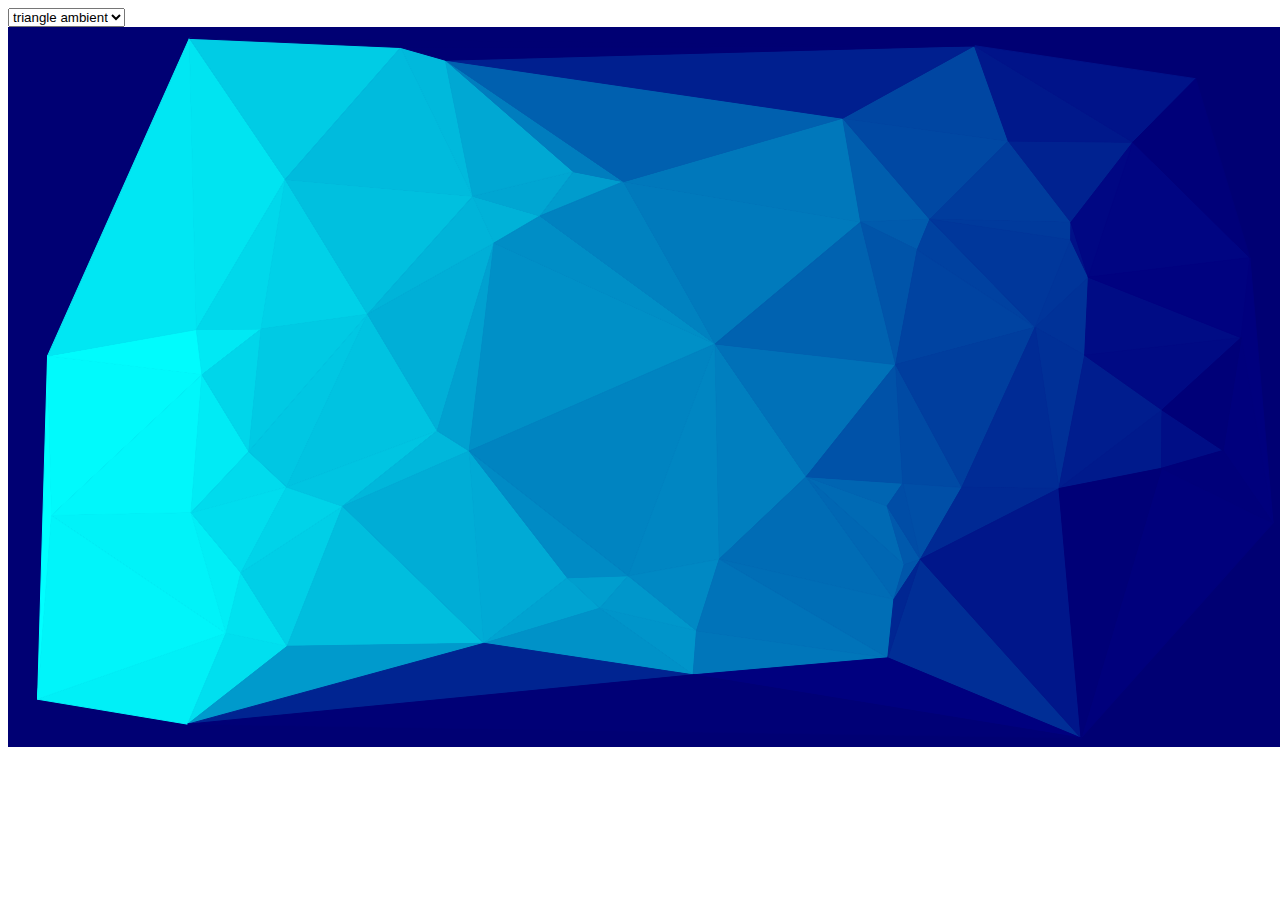
<file: triangleAnimation/index.html>
<html>
  <head>
    <style type="text/css">
      video{
        display: none;
      }
      #triangleTest{
        width: 1280px;
        height: 720px;
      }
    </style>
  </head>
  <body>
    <div id='container'>
    <video muted autoplay></video>
    <select id="animationType">
      <option value="del">triangle ambient</option>
      <option value="delL">triangle light</option>
      <option value="vor">triangle mouse</option>
    </select>
    <canvas id="triangleTest" width="1280px" height="720px"></canvas>
  </body>
  <script src="http://ajax.googleapis.com/ajax/libs/jquery/1.11.1/jquery.min.js"></script>
  <!--<script type="text/javascript" src="http://paperjs.org/assets/js/rhill-voronoi-core.js"></script>-->
  <script type="text/javascript" src="delaunay.js"></script>
  <script type="text/javascript" src="triangle_animation.js"></script>
  <script type="text/javascript" src="triangle_light.js"></script>
  <script type="text/javascript" src="triangle_mouse.js"></script>
  <script type="text/javascript" src="main.js"></script>
</html>
</file>
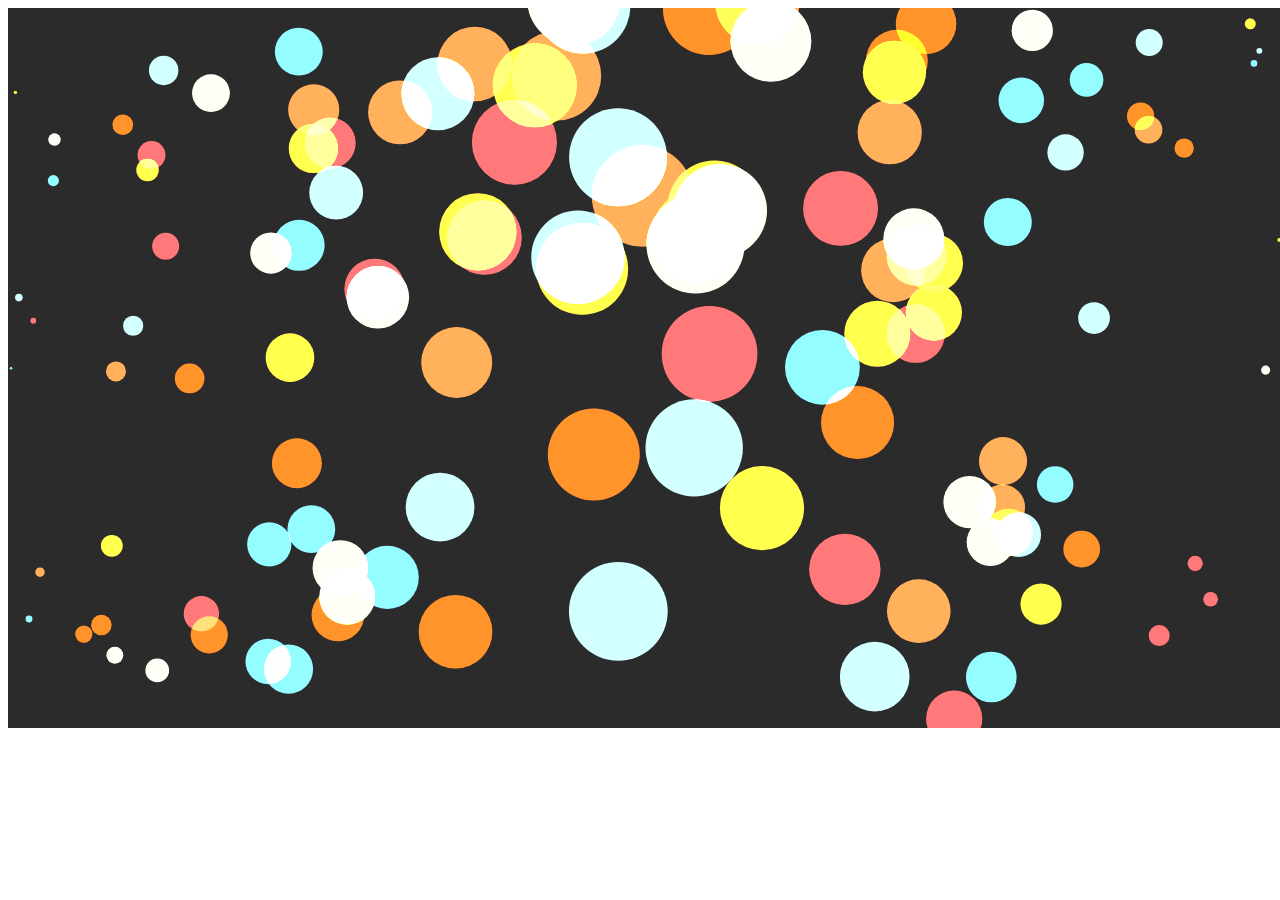
<file: particle/particle_repel/index.html>
<head>
</head>
<body>
	<canvas id="myCanvas" width="1280px" height="720px"></canvas>
</body>
<script type="text/javascript" src="noise.js"></script>
<script type="text/javascript" src="pvector.js"></script>
<script type="text/javascript" src="sketch.js"></script>
</file>
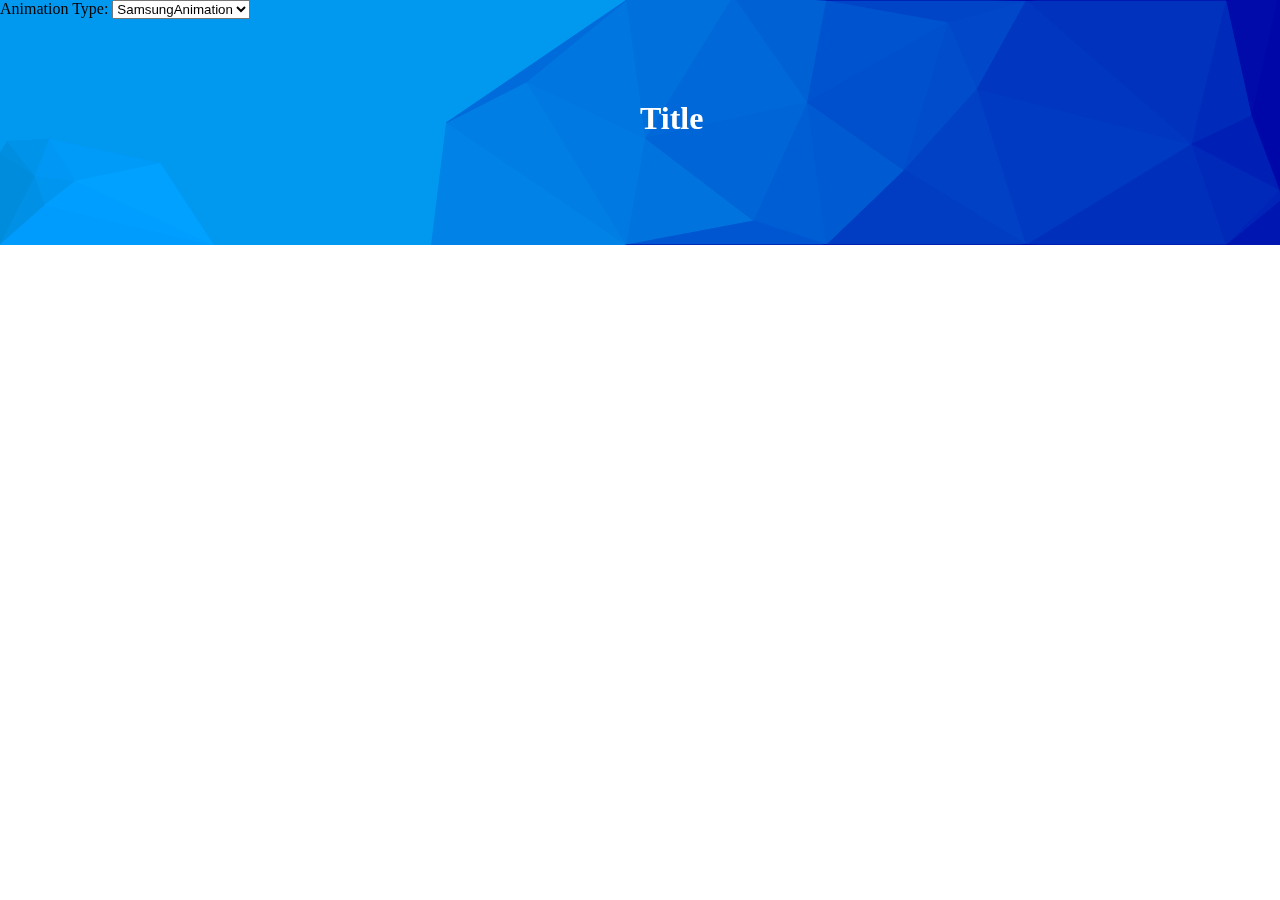
<file: triangle/triangleAnimation/index.html>
<html>
  <head>
    <style type="text/css">
      html, body{
        top: 0;
        left: 0;
        margin: 0;
        padding: 0;
      }
      video{
        display: none;
      }
      #triangleTest{
        width: 1280px;
        height: 245px;
      }
      #option{
        position: absolute;
      }
      h1{
        position: absolute;
        color: white;
        text-align: center;
        /*left: 50%;
        width: 200px;
        margin-left: -100px;*/
        margin-top: 100px;
        margin-left: 640px;
      }
      /*
      #container{
        width: 1280px;
        margin: 0 auto;
        color: white;
      }
      */
    </style>
  </head>
  <body>
    <div id='container'>
      <div id="option">
        <span>Animation Type:</span>
        <select id="animationType">
          <option value="SamsungAnimation">SamsungAnimation</opttion>
          <option value="DelaunayAnimation">triangle ambient</option>
          <option value="DelaunayLight">triangle light</option>
          <option value="DelaunayAvoid">triangle avoid</option>
        </select>
      </div>
      <h1>Title</h1>
      <canvas id="triangleTest" width="1280px" height="245px"></canvas>
    </div>
  </body>
  <script src="http://ajax.googleapis.com/ajax/libs/jquery/1.11.1/jquery.min.js"></script>
  <!--<script type="text/javascript" src="http://paperjs.org/assets/js/rhill-voronoi-core.js"></script>-->
  <script type="text/javascript" src="delaunay.js"></script>
  <script type="text/javascript" src="triangle_animation.js"></script>
  <script type="text/javascript" src="triangle_light.js"></script>
  <script type="text/javascript" src="triangle_avoid.js"></script>
  <script type="text/javascript" src="triangle_radar.js"></script>
  <script type="text/javascript" src="triangle_samsung.js"></script>
  <script type="text/javascript" src="pvector.js"></script>
  <script type="text/javascript" src="main.js"></script>
</html>
</file>
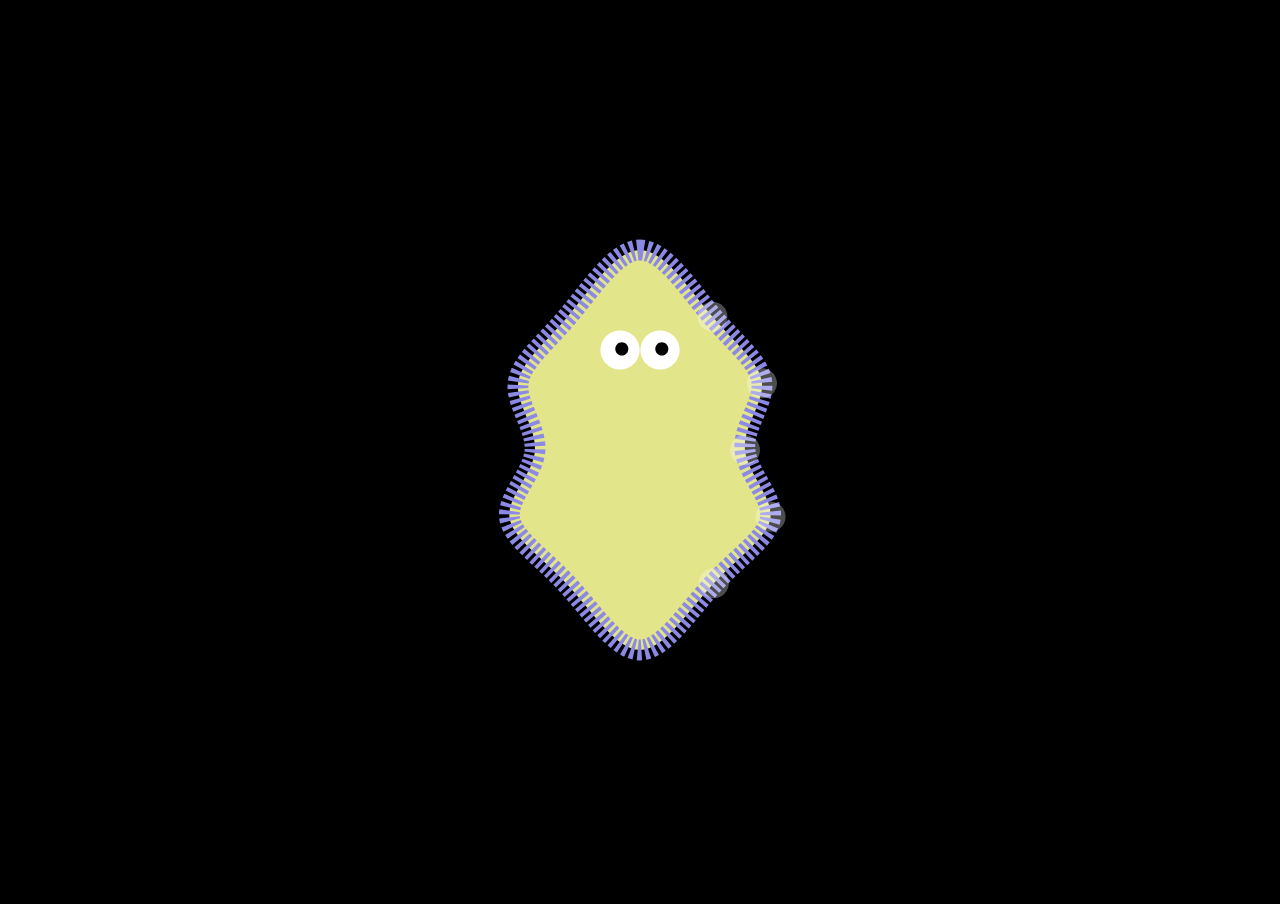
<file: trippin/gum/Amoeba.html>
<!--

An homage to the 2007 Lovebytes piece: http://universaleverything.com/#clients/lovebytes

Original piece credits:
Developed by Karsten Schmidt
Direction by Matt Pyke


-->

<!DOCTYPE html>
<html>
<head>
	<meta charset="UTF-8">
	<title>Amoeba</title>
	<link rel="stylesheet" href="css/style.css">
	<script type="text/javascript" src="js/hsvColor.js"></script>
	<script type="text/javascript" src="js/paper-full.js"></script>
	<script type="text/paperscript" canvas="canvas">
		var width, height, center;

		var handleHighlightColor = "#666";
		var handleDimOpacity = 0.3;
		var handleOverOpacity = 0.5;

		var mousePos = view.center / 2;
		var pathHeight = mousePos.y;
		var mouseIsDown = false;
		var circles = [];
		

		var centerX = window.innerWidth / 2;
		var centerY = window.innerHeight / 2;
		var startY = centerY - 200;
		var endY = centerY + 200;

		var handleCount = 5;
		var shapeWidth = 100;

		var path;

		initializePath();

		function initializePath() {
			var i = 0;
			var x = 100;
			var y = startY;
			var yStep = (endY - startY) / (handleCount+1);


			// CHOOSE THE BODY COLOR, HAIRS, ETC

			var h = Math.random();
			var bodyColor = HSVColor.hsvToHex(h,0.4,0.9);

			// hue shift the secondary color by half of the color spectrum (green -> red, etc)
			h += 0.5;
			if(h > 1.0) h -= 1.0; // hue only goes up to 1, so loop around otherwise
			
			var hairColor = HSVColor.hsvToHex(h,0.4,0.9);

			path = new Path({
				fillColor: bodyColor,
				strokeWidth: Math.random() * 20 + 10,
				strokeColor: hairColor,
				dashArray: [Math.random() * 5, Math.random() * 8 + 2]
			});

			// MAKE THE EYES
			var eyeSize = 5 + Math.random() * 15;
			var irisSize = eyeSize / 3.0;
			var irisShiftX = (Math.random() - 0.5 ) * irisSize;
			var irisShiftY = (Math.random() - 0.5 ) * irisSize;

			var rightEye = new Path.Circle(new Point(centerX + 20, startY + 100),eyeSize);
			rightEye.fillColor = "white";

			var rightIris = new Path.Circle(new Point(irisShiftX + centerX + 20, irisShiftY + startY + 100),irisSize);
			rightIris.fillColor = "black";

			var leftEye = new Path.Circle(new Point(centerX - 20, startY + 100),eyeSize);
			leftEye.fillColor = "white";

			var leftIris = new Path.Circle(new Point(irisShiftX + centerX - 20, irisShiftY + startY + 100),irisSize);
			leftIris.fillColor = "black";

			// CREATE THE BODY OF THE AMOEBA, AND THE DRAGGABLE HANDLES

			path.add(new Point(centerX,startY));

			while(i < handleCount){
				x = centerX + Math.sin(Math.PI * ((i+1) / (handleCount+1))) * shapeWidth + Math.random() * 50;
				y += yStep;

				var c = new Path.Circle(new Point(x,y),15);
				c.fillColor = "white";
				c.opacity = handleDimOpacity;

				addMouseEvents(c);
				circles.push(c);
				path.add(c.position);
				circles[i].pathRightId = path.segments.length - 1;
				i++;
			}

			path.add(new Point(centerX, endY));


			// LOOP AROUND FOR THE LEFT SIDE, WHICH IS MIRRORED

			while(i > 0){
				i--;
				y -= yStep;
				x = centerX - 100;
				path.add(new Point(x,y));
				circles[i].pathLeftId = path.segments.length - 1;
			}

			path.closePath();

			updatePath();
		}

		// UPDATE THE PATH POINTS TO MATCH THE HANDLE POSITIONS

		function updatePath()
		{
			var i = 0;
			var c, s;
			while(i < circles.length){
				c = circles[i];
				right = path.segments[c.pathRightId];
				left = path.segments[c.pathLeftId];

				right.point.x = c.position.x;
				right.point.y = c.position.y;

				left.point.x = centerX - (right.point.x - centerX);
				left.point.y = right.point.y;
				i++;
			}
			path.smooth();
		}

		// ADD MOUSE EVENTS TO THE HANDLES

		function addMouseEvents(obj){
			obj.on({
				mousedown: function(event) {
					mouseIsDown = true;
				},
				mouseup: function(event) {
					mouseIsDown = false;
				},
				mousedrag: function(event) {
					this.position += event.delta;
					updatePath();
				},
				mouseenter: function(event) {
					this.opacity = handleOverOpacity;
				},
				mouseleave: function(event) {
					this.opacity = handleDimOpacity;
				}
			});
		}


	</script>
</head>
<body style="background-color: black;">
	<canvas id="canvas" resize></canvas>
</body>
</html>
</file>
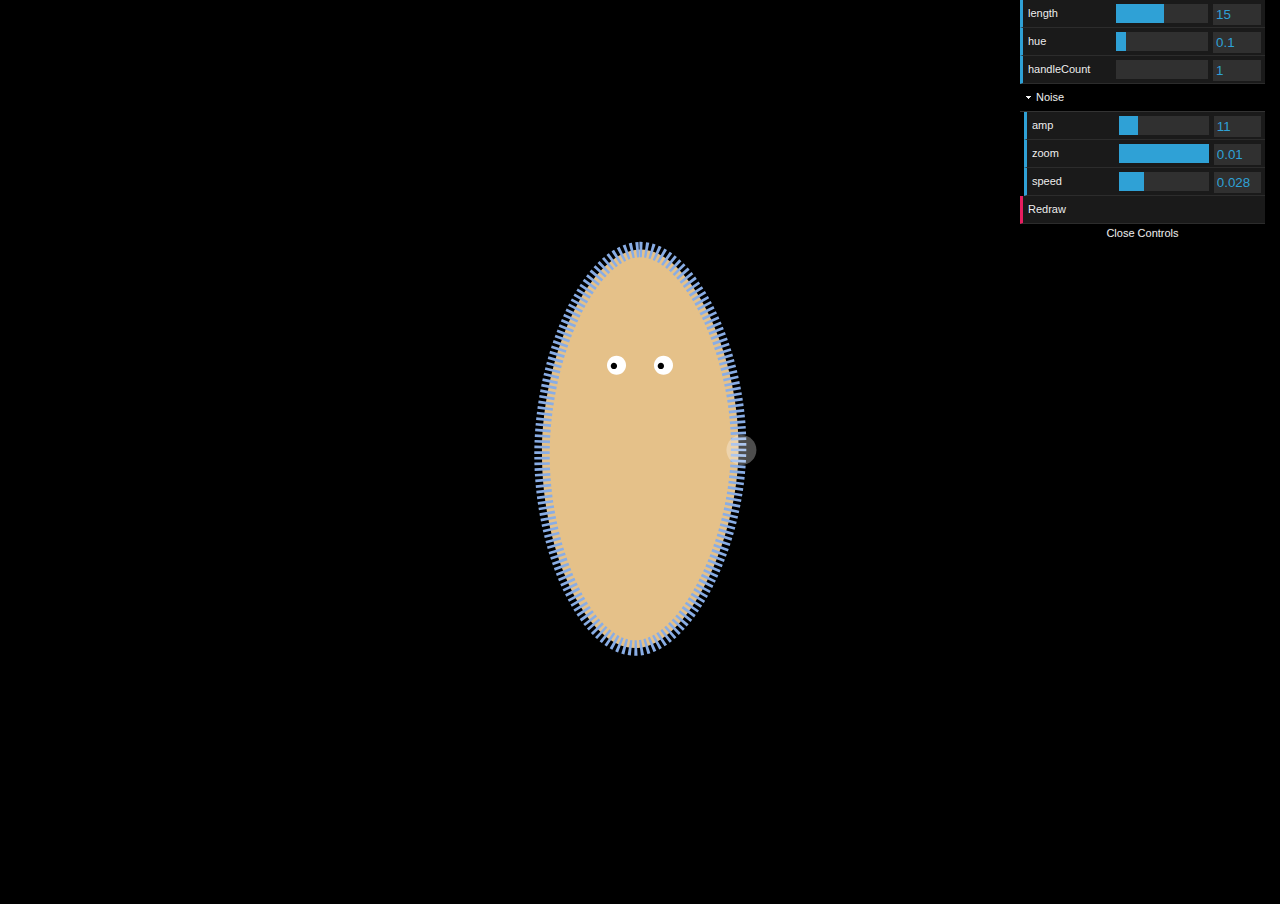
<file: trippin/gum/Amoeba2.html>
<!--

An homage to the 2007 Lovebytes piece: http://universaleverything.com/#clients/lovebytes

Original piece credits:
Developed by Karsten Schmidt
Direction by Matt Pyke


-->

<!DOCTYPE html>
<html>
<head>
	<meta charset="UTF-8">
	<title>Amoeba</title>
	<link rel="stylesheet" href="css/style.css">
	<script type="text/javascript" src="js/dat.gui.min.js"></script>
	<script type="text/javascript" src="js/hsvColor.js"></script>
	<script type="text/javascript" src="js/ImprovedNoise.js"></script>
	<script type="text/javascript" src="js/paper-full.js"></script>

	<script type="text/javascript">
			var options = {
				noise: {
					amp: 5.0 + Math.random() * 10,
					zoom: 0.01,
					speed: Math.random() * 0.02 + 0.01,
				},

				hair: {
					length: Math.random() * 20 + 10
				},
				hue: Math.random(),
				handleCount: Math.floor( 1 + Math.random() * 6),

				Redraw: function(){
					paper.project.activeLayer.removeChildren();	
					this.hue = Math.random();
					initializePath();
				}

			};


		window.onload = function(){

			var gui = new dat.GUI(options);

			gui.add(options.hair,"length",0.0,30);
			gui.add(options,"hue",0.0,1.0);
			gui.add(options,"handleCount",1,10).step(1);

			noiseFolder = gui.addFolder("Noise");
			noiseFolder.open();

			noiseFolder.add(options.noise,"amp",0.0001,50.0);
			noiseFolder.add(options.noise,"zoom",0.0001,0.01);
			noiseFolder.add(options.noise,"speed",0.0001,0.1);


			gui.add(options,"Redraw");

		}

	</script>

	<script type="text/paperscript" canvas="canvas">

		// Warning: this is Paperscript, so it's a bit different from javascript
		console.log(window.innerWidth,window.innerHeight);
		var width, height, center;

		var handleHighlightColor = "#666";
		var handleDimOpacity = 0.3;
		var handleOverOpacity = 0.5;

		var mousePos = view.center / 2;
		var pathHeight = mousePos.y;
		var mouseIsDown = false;
		var circles;
		

		var centerX = window.innerWidth / 2;
		var centerY = window.innerHeight / 2;
		var startY = centerY - 200;
		var endY = centerY + 200;

		var handleCount;
		var shapeWidth = 100;

		var path;

		var noise = new ImprovedNoise();
		var noiseShift = 0.0;

		initializePath();
		startNoiseLoop();

		window.initializePath = initializePath;

		function initializePath() {
			handleCount = options.handleCount;
			circles = [];
			var i = 0;
			var x = 100;
			var y = startY;
			var yStep = (endY - startY) / (handleCount+1);


			// CHOOSE THE BODY COLOR, HAIRS, ETC

			var h = options.hue;
			var bodyColor = HSVColor.hsvToHex(h,0.4,0.9);

			// hue shift the secondary color by half of the color spectrum (green -> red, etc)
			h += 0.5;
			if(h > 1.0) h -= 1.0; // hue only goes up to 1, so loop around otherwise
			
			var hairColor = HSVColor.hsvToHex(h,0.4,0.9);

			path = new Path({
				fillColor: bodyColor,
				strokeWidth: options.hair.length,
				strokeColor: hairColor,
				dashArray: [Math.random() * 3, Math.random() * 8 + 2]
			});
			// MAKE THE EYES
			var eyeY = Math.random() * 100 + 100;
			var eyeSize = 5 + Math.random() * 15;
			var eyeSpacing = Math.random() * 20 + eyeSize;
			var irisSize = eyeSize / 3.0;
			var irisShiftX = (Math.random() - 0.5 ) * irisSize * 2;
			var irisShiftY = (Math.random() - 0.5 ) * irisSize * 2;

			var rightEye = new Path.Circle(new Point(centerX + eyeSpacing, startY + eyeY),eyeSize);
			rightEye.fillColor = "white";

			var rightIris = new Path.Circle(new Point(irisShiftX + centerX + eyeSpacing, irisShiftY + startY + eyeY),irisSize);
			rightIris.fillColor = "black";

			var leftEye = new Path.Circle(new Point(centerX - eyeSpacing, startY + eyeY),eyeSize);
			leftEye.fillColor = "white";

			var leftIris = new Path.Circle(new Point(irisShiftX + centerX - eyeSpacing, irisShiftY + startY + eyeY),irisSize);
			leftIris.fillColor = "black";

			// CREATE THE BODY OF THE AMOEBA, AND THE DRAGGABLE HANDLES

			var p = path.add(new Point(centerX,startY));
			p.anchor = {x: p.point.x, y: p.point.y};

			while(i < handleCount){
				x = centerX + Math.sin(Math.PI * ((i+1) / (handleCount+1))) * shapeWidth + Math.random() * 50;
				y += yStep;

				var c = new Path.Circle(new Point(x,y),15);
				c.fillColor = "white";
				c.opacity = handleDimOpacity;

				addMouseEvents(c);
				circles.push(c);
				path.add(c.position);
				circles[i].pathRightId = path.segments.length - 1;
				i++;
			}

			var p =	path.add(new Point(centerX, endY));
			p.anchor = {x: p.point.x, y: p.point.y};


			// LOOP AROUND FOR THE LEFT SIDE, WHICH IS MIRRORED

			while(i > 0){
				i--;
				y -= yStep;
				x = centerX - 100;
				path.add(new Point(x,y));
				circles[i].pathLeftId = path.segments.length - 1;
			}

			path.closePath();

			updatePath();

			redraw();
		}

		function redraw()
		{
			var noiseAmp = options.noise.amp;
			var noiseZoom = options.noise.zoom;

			var i = 0;
			while(i < path.segments.length){
				var s = path.segments[i];
				s.point.x = s.anchor.x + noise.noise(s.point.x * noiseZoom,s.point.y * noiseZoom,noiseShift) * noiseAmp;
				s.point.y = s.anchor.y + noise.noise(s.point.x * noiseZoom,s.point.y * noiseZoom,noiseShift) * noiseAmp;

				i++;
			}

			path.smooth();
			paper.view.draw();
			noiseShift += options.noise.speed;

		}


		function startNoiseLoop(){

			setInterval(redraw,1000/60);


		}

		// UPDATE THE PATH POINTS TO MATCH THE HANDLE POSITIONS

		function updatePath()
		{
			var i = 0;
			var c, s;
			while(i < circles.length){
				c = circles[i];
				right = path.segments[c.pathRightId];
				left = path.segments[c.pathLeftId];

				right.anchor = {x: c.position.x, y: c.position.y };

				left.anchor = {x: centerX - (right.point.x - centerX), y: right.point.y };

				i++;
			}
			// path.smooth();
		}

		// ADD MOUSE EVENTS TO THE HANDLES

		function addMouseEvents(obj){
			obj.on({
				mousedown: function(event) {
					mouseIsDown = true;
				},
				mouseup: function(event) {
					mouseIsDown = false;
				},
				mousedrag: function(event) {
					this.position += event.delta;
					updatePath();
				},
				mouseenter: function(event) {
					this.opacity = handleOverOpacity;
				},
				mouseleave: function(event) {
					this.opacity = handleDimOpacity;
				}
			});
		}


	</script>
</head>
<body style="background-color: black;">
	<canvas id="canvas" resize></canvas>
</body>
</html>
</file>
<file: trippin/gum/css/style.css>
body {
	background-color: #000;
	margin: 0;
	overflow: hidden;
}
</file>
